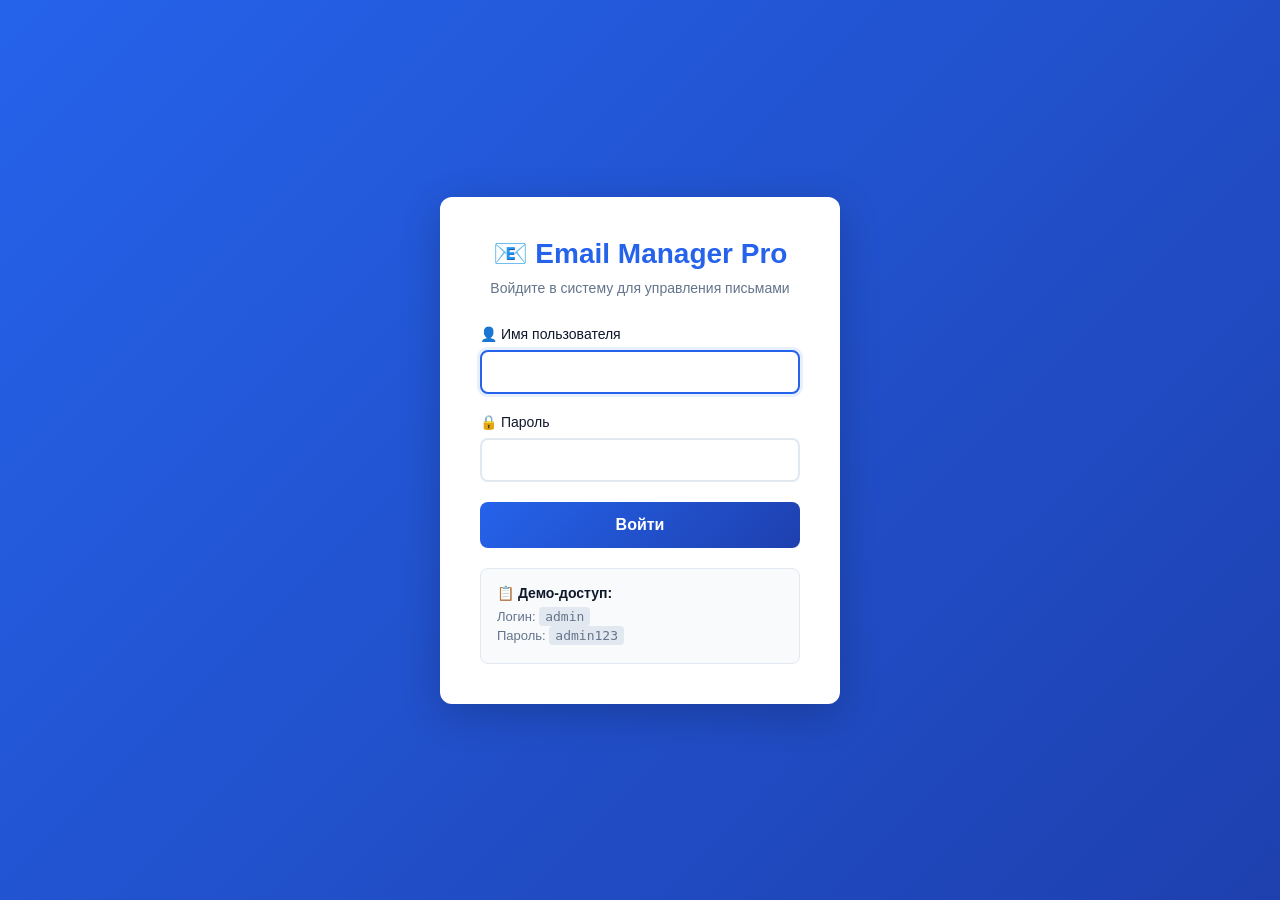
<file: frontend/templates/login.html>
<!DOCTYPE html>
<html lang="ru">
<head>
    <meta charset="UTF-8">
    <meta name="viewport" content="width=device-width, initial-scale=1.0">
    <title>📧 Email Manager Pro - Вход</title>
    <style>
        * {
            margin: 0;
            padding: 0;
            box-sizing: border-box;
        }

        body {
            font-family: -apple-system, BlinkMacSystemFont, 'Segoe UI', sans-serif;
            background: linear-gradient(135deg, #2563eb 0%, #1e40af 100%);
            min-height: 100vh;
            display: flex;
            align-items: center;
            justify-content: center;
        }

        .login-container {
            background: white;
            padding: 40px;
            border-radius: 12px;
            box-shadow: 0 10px 40px rgba(0, 0, 0, 0.2);
            width: 100%;
            max-width: 400px;
        }

        .login-header {
            text-align: center;
            margin-bottom: 30px;
        }

        .login-header h1 {
            font-size: 28px;
            color: #2563eb;
            margin-bottom: 10px;
        }

        .login-header p {
            color: #64748b;
            font-size: 14px;
        }

        .form-group {
            margin-bottom: 20px;
        }

        .form-group label {
            display: block;
            margin-bottom: 8px;
            color: #0f172a;
            font-weight: 500;
            font-size: 14px;
        }

        .form-group input {
            width: 100%;
            padding: 12px 16px;
            border: 2px solid #e2e8f0;
            border-radius: 8px;
            font-size: 14px;
            transition: all 0.3s;
        }

        .form-group input:focus {
            outline: none;
            border-color: #2563eb;
            box-shadow: 0 0 0 3px rgba(37, 99, 235, 0.1);
        }

        .btn-login {
            width: 100%;
            padding: 14px;
            background: linear-gradient(135deg, #2563eb 0%, #1e40af 100%);
            color: white;
            border: none;
            border-radius: 8px;
            font-size: 16px;
            font-weight: 600;
            cursor: pointer;
            transition: all 0.3s;
        }

        .btn-login:hover {
            transform: translateY(-2px);
            box-shadow: 0 4px 12px rgba(37, 99, 235, 0.4);
        }

        .btn-login:disabled {
            opacity: 0.6;
            cursor: not-allowed;
            transform: none;
        }

        .error-message {
            background: #fee;
            color: #dc2626;
            padding: 12px;
            border-radius: 8px;
            margin-bottom: 20px;
            font-size: 14px;
            display: none;
        }

        .error-message.show {
            display: block;
        }

        .demo-credentials {
            margin-top: 20px;
            padding: 16px;
            background: #f8fafc;
            border-radius: 8px;
            border: 1px solid #e2e8f0;
        }

        .demo-credentials h3 {
            font-size: 14px;
            color: #0f172a;
            margin-bottom: 8px;
        }

        .demo-credentials p {
            font-size: 13px;
            color: #64748b;
            margin: 4px 0;
        }

        .demo-credentials code {
            background: #e2e8f0;
            padding: 2px 6px;
            border-radius: 4px;
            font-family: monospace;
        }

        .spinner {
            display: inline-block;
            width: 16px;
            height: 16px;
            border: 2px solid rgba(255,255,255,0.3);
            border-radius: 50%;
            border-top-color: white;
            animation: spin 0.6s linear infinite;
            margin-left: 8px;
        }

        @keyframes spin {
            to { transform: rotate(360deg); }
        }
    </style>
</head>
<body>
    <div class="login-container">
        <div class="login-header">
            <h1>📧 Email Manager Pro</h1>
            <p>Войдите в систему для управления письмами</p>
        </div>

        <div id="errorMessage" class="error-message"></div>

        <form id="loginForm">
            <div class="form-group">
                <label for="username">👤 Имя пользователя</label>
                <input type="text" id="username" name="username" required autocomplete="username" autofocus>
            </div>

            <div class="form-group">
                <label for="password">🔒 Пароль</label>
                <input type="password" id="password" name="password" required autocomplete="current-password">
            </div>

            <button type="submit" class="btn-login" id="loginBtn">
                <span id="btnText">Войти</span>
                <span id="btnSpinner" class="spinner" style="display: none;"></span>
            </button>
        </form>

        <div class="demo-credentials">
            <h3>📋 Демо-доступ:</h3>
            <p>Логин: <code>admin</code></p>
            <p>Пароль: <code>admin123</code></p>
        </div>
    </div>

    <script>
        document.getElementById('loginForm').addEventListener('submit', async (e) => {
            e.preventDefault();
            
            const username = document.getElementById('username').value;
            const password = document.getElementById('password').value;
            const errorDiv = document.getElementById('errorMessage');
            const loginBtn = document.getElementById('loginBtn');
            const btnText = document.getElementById('btnText');
            const btnSpinner = document.getElementById('btnSpinner');
            
            // Показываем загрузку
            errorDiv.classList.remove('show');
            loginBtn.disabled = true;
            btnText.style.opacity = '0.7';
            btnSpinner.style.display = 'inline-block';
            
            try {
                // Пробуем сначала API эндпоинт
                let response = await fetch('/api/login', {
                    method: 'POST',
                    headers: {
                        'Content-Type': 'application/json',
                        'X-Requested-With': 'XMLHttpRequest'
                    },
                    body: JSON.stringify({ username, password })
                });
                
                // Если API не найден, пробуем обычный логин
                if (response.status === 404) {
                    const formData = new FormData();
                    formData.append('username', username);
                    formData.append('password', password);
                    
                    response = await fetch('/login', {
                        method: 'POST',
                        headers: {
                            'X-Requested-With': 'XMLHttpRequest'
                        },
                        body: formData
                    });
                }
                
                const data = await response.json();
                
                if (response.ok) {
                    window.location.href = data.redirect || '/';
                } else {
                    errorDiv.textContent = data.error || 'Ошибка входа';
                    errorDiv.classList.add('show');
                }
            } catch (error) {
                console.error('Login error:', error);
                errorDiv.textContent = 'Ошибка соединения с сервером';
                errorDiv.classList.add('show');
            } finally {
                // Возвращаем кнопку
                loginBtn.disabled = false;
                btnText.style.opacity = '1';
                btnSpinner.style.display = 'none';
            }
        });
        
        // Быстрый вход по Enter
        document.getElementById('password').addEventListener('keypress', (e) => {
            if (e.key === 'Enter') {
                document.getElementById('loginForm').dispatchEvent(new Event('submit'));
            }
        });
    </script>
</body>
</html>
</file>
